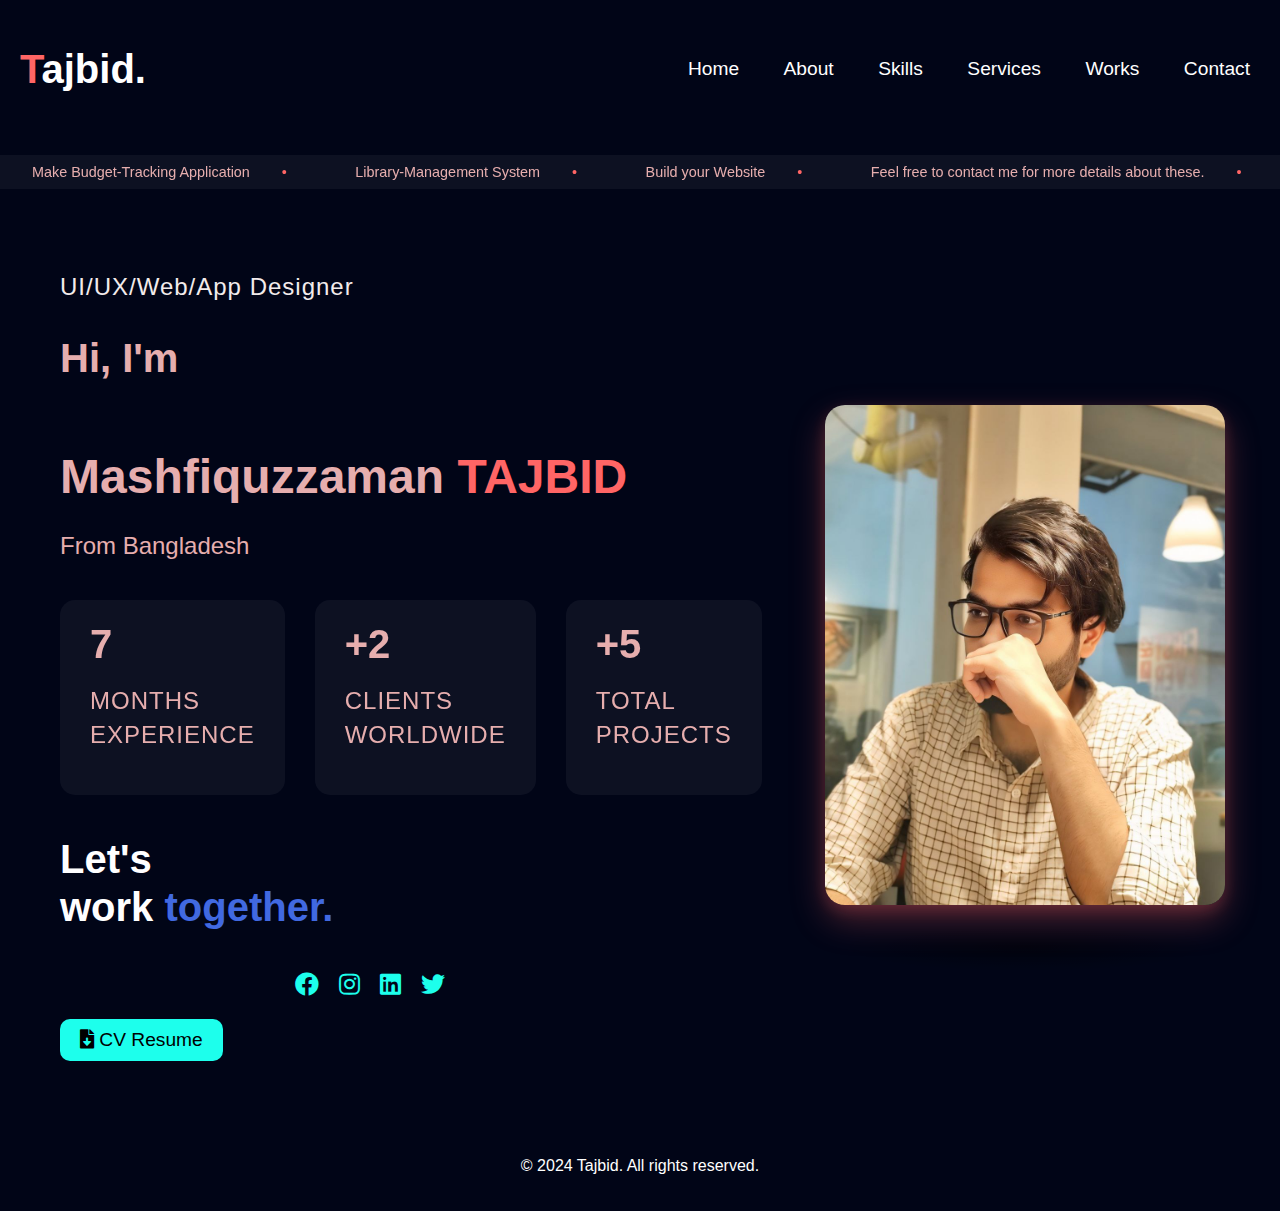
<file: index.html>
<!DOCTYPE html>
<html lang="en">
<head>
    <meta charset="UTF-8">
    <meta name="viewport" content="width=device-width, initial-scale=1.0">
    <title>Portfolio</title>
    <link rel="stylesheet" href="styles.css">
    <link href="https://fonts.googleapis.com/css2?family=Itim&display=swap" rel="stylesheet">
    <link rel="stylesheet" href="https://cdnjs.cloudflare.com/ajax/libs/font-awesome/5.15.4/css/all.min.css">
</head>
<body>
    <div class="transition-overlay"></div>
    
    <header>
        <h1><span class="red">T</span><span class="white">ajbid.</span></h1>
        <nav>
            <a href="index.html" data-transition>Home</a>
            <a href="about.html" data-transition>About</a>
            <a href="skills.html" data-transition>Skills</a>
            <a href="services.html" data-transition>Services</a>
            <a href="works.html" data-transition>Works</a>
            <a href="contact.html" data-transition>Contact</a>
        </nav>
    </header>

    <div class="page-content">
        <div class="ticker-container">
            <div class="ticker">
                <span class="ticker-item">Make Budget-Tracking Application</span>
                <span class="ticker-item">Library-Management System</span>
                <span class="ticker-item">Build your Website</span>
                <span class="ticker-item">Feel free to contact me for more details about these.</span>
            </div>
        </div>


    <section id="home" class="section active">
        <div class="intro-text">
            <h3>UI/UX/Web/App Designer</h3>
            <h2>Hi, I'm</h2>
            <h4>Mashfiquzzaman <span class="red">TAJBID</span></h4>
            <p>From Bangladesh</p>
            
            <div class="stats-container">
                <div class="stat-box">
                    <h2 class="stat-number">7</h2>
                    <p class="stat-label">Months<br/>EXPERIENCE</p>
                </div>
                <div class="stat-box">
                    <h2 class="stat-number">+2</h2>
                    <p class="stat-label">CLIENTS<br/>WORLDWIDE</p>
                </div>
                <div class="stat-box">
                    <h2 class="stat-number">+5</h2>
                    <p class="stat-label">TOTAL<br/>PROJECTS</p>
                </div>
            </div>
            
            <div class="work-together">
                <a href="contact.html">
                    <span>Let's</span>
                    <span>work <span class="highlight">together.</span></span>
                </a>
            </div>
            
            <div class="social-icons">
                <a href="https://www.facebook.com/tajbid.mashfiquzzaman" target="_blank"><i class="fab fa-facebook"></i></a>
                <a href="https://www.instagram.com/t_a_j_b_i_d/" target="_blank"><i class="fab fa-instagram"></i></a>
                <a href="https://www.linkedin.com/in/mashfiquzzaman-tajbid" target="_blank"><i class="fab fa-linkedin"></i></a>
                <a href="https://x.com/Tajbid14?t=gk5K0JkfuiUyhakXy2xzIQ&s=09" target="_blank"><i class="fab fa-twitter"></i></a>
            </div>
            <div class="cv-Resume">
                <a href="Tajbid.pdf" Resume>
                    <i class="fas fa-file-download"></i> CV Resume
                </a>
            </div>
        </div>
        <div class="profile-img-container">
            <div class="profile-img-border"></div>
            <img src="photo.jpg" alt="Profile Picture" class="profile-img">
        </div>
    </section>
    
    <footer>
        <p>&copy; 2024 Tajbid. All rights reserved.</p>
    </footer>
    <script>
        document.addEventListener('DOMContentLoaded', () => {
            const content = document.querySelector('.page-content');
            content.classList.add('visible');

            document.querySelectorAll('a[data-transition]').forEach(link => {
                link.addEventListener('click', e => {
                    e.preventDefault();
                    const target = e.target.href;
                    
                    const overlay = document.querySelector('.transition-overlay');
                    overlay.classList.add('active');

                    setTimeout(() => {
                        window.location.href = target;
                    }, 600);
                });
            });
        });
    </script>
</body>
</html>
</file>
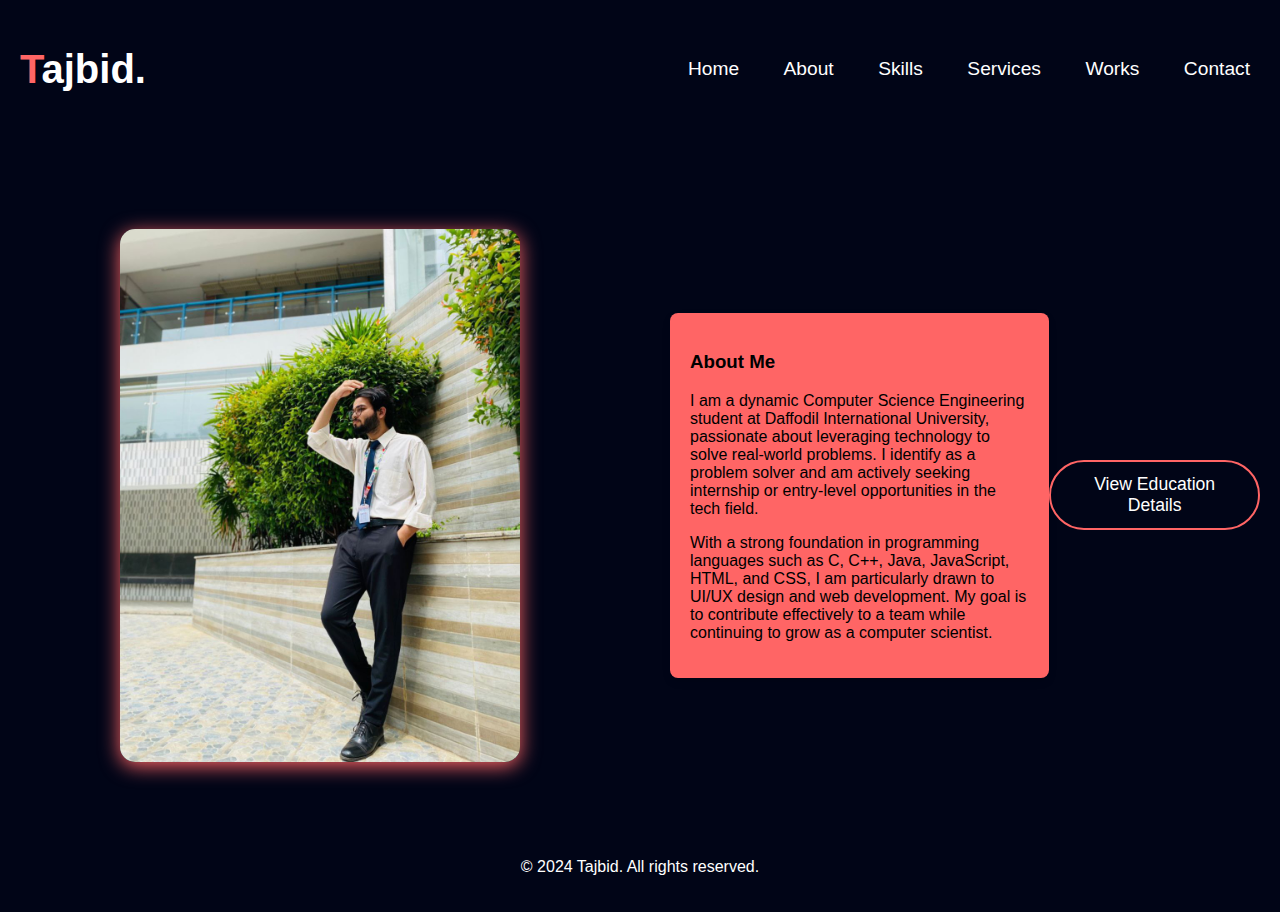
<file: about.html>
<!DOCTYPE html>
<html lang="en">
<head>
    <meta charset="UTF-8">
    <meta name="viewport" content="width=device-width, initial-scale=1.0">
    <title>About Me</title>
    <link rel="stylesheet" href="styles.css">
    <link href="https://fonts.googleapis.com/css2?family=Itim&display=swap" rel="stylesheet">
</head>
<body>
    <div class="transition-overlay"></div>
    
    <header>
        <h1><span class="red">T</span><span class="white">ajbid.</span></h1>
        <nav>
            <a href="index.html">Home</a>
            <a href="about.html">About</a>
            <a href="skills.html">Skills</a>
            <a href="services.html">Services</a>
            <a href="works.html">Works</a>
            <a href="contact.html">Contact</a>
        </nav>
    </header>
    <div class="page-content"></div>
    <section id="about" class="section active">
        <div class="about-content">
            <img src="tajbidt.jpg" alt="Profile Image" class="about-img">
            <div class="about-text">
                <h3>About Me</h3>
                <p>
                    I am a dynamic Computer Science Engineering student at Daffodil International University,
                    passionate about leveraging technology to solve real-world problems. I identify as a problem solver
                    and am actively seeking internship or entry-level opportunities in the tech field.
                </p>
                <p>
                    With a strong foundation in programming languages such as C, C++, Java, JavaScript, HTML, and CSS,
                    I am particularly drawn to UI/UX design and web development. My goal is to contribute effectively
                    to a team while continuing to grow as a computer scientist.
                </p>
            </div>
        </div>
        
        <div class="education-toggle">
            <button onclick="toggleEducation()" class="education-btn">View Education Details</button>
        </div>
        
        <div id="educationDetails" class="education-details">
            <div class="education-item">
                <h4>Secondary School Certificate</h4>
                <p>Bhairab Govt KB High School</p>
                <p>GPA: 5.00/5.00 | Graduated: 2019</p>
            </div>
            <div class="education-item">
                <h4>Higher Secondary School Certificate</h4>
                <p>Hamdard Public College</p>
                <p>GPA: 5.00/5.00 | Graduated: 2021</p>
            </div>
            <div class="education-item">
                <h4>Bachelor of Science in Computer Science & Engineering</h4>
                <p>Daffodil International University</p>
                <p>Currently Studying | Enrolled: 2022</p>
            </div>
        </div>
    </section>

    <script>
        function toggleEducation() {
            const educationDetails = document.getElementById('educationDetails');
            const button = event.target;
            
            if (educationDetails.classList.contains('show')) {
                educationDetails.classList.remove('show');
                button.textContent = 'View Education Details';
            } else {
                educationDetails.classList.add('show');
                button.textContent = 'Hide Education Details';
            }
        }
    </script>
    <footer>
        <p>&copy; 2024 Tajbid. All rights reserved.</p>
    </footer>
    <script>
        document.addEventListener('DOMContentLoaded', () => {
            const content = document.querySelector('.page-content');
            content.classList.add('visible');

            document.querySelectorAll('a[data-transition]').forEach(link => {
                link.addEventListener('click', e => {
                    e.preventDefault();
                    const target = e.target.href;
                    
                    const overlay = document.querySelector('.transition-overlay');
                    overlay.classList.add('active');

                    setTimeout(() => {
                        window.location.href = target;
                    }, 600);
                });
            });
        });
    </script>
    
</body>
</html>
</file>
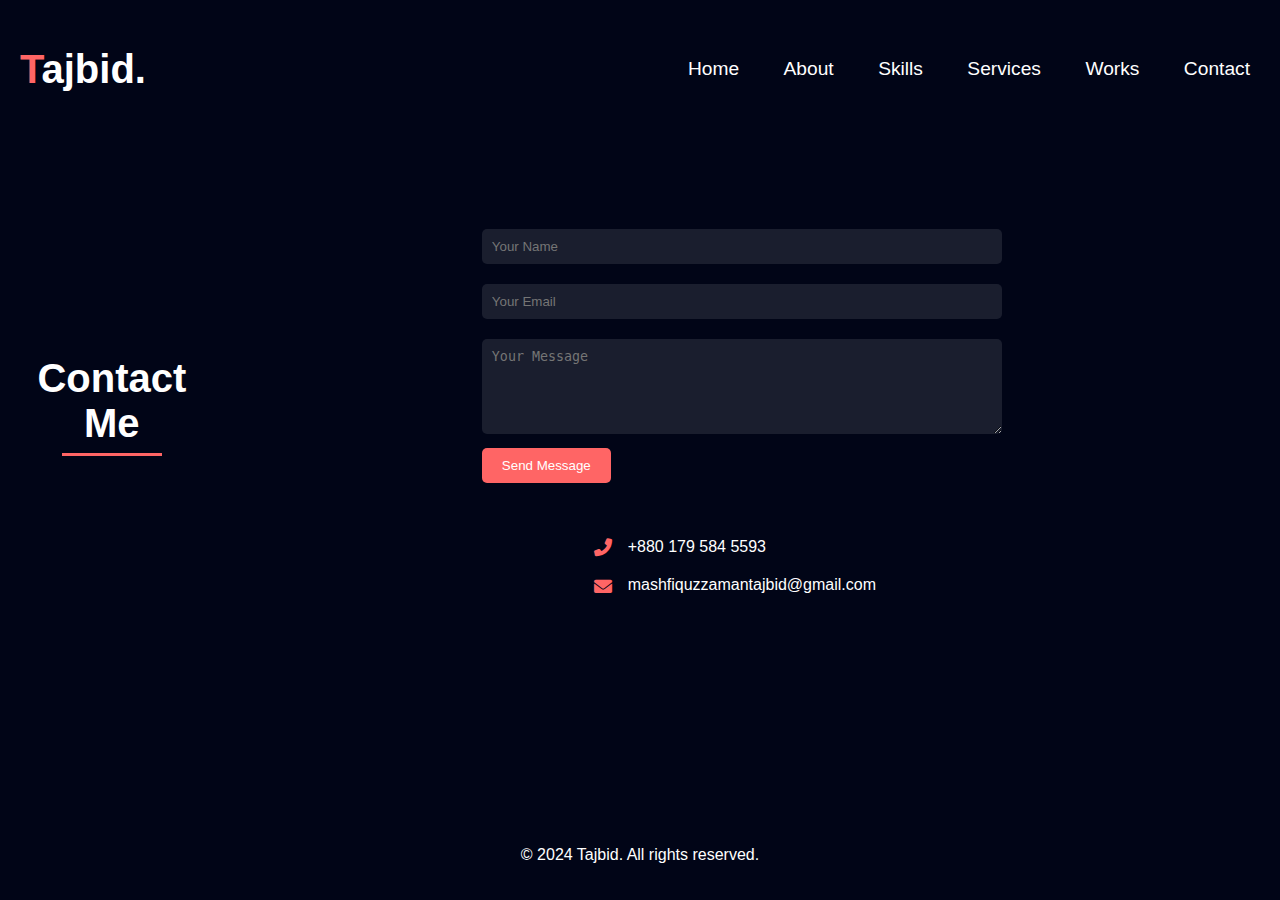
<file: contact.html>
<!DOCTYPE html>
<html lang="en">
<head>
    <meta charset="UTF-8">
    <meta name="viewport" content="width=device-width, initial-scale=1.0">
    <title>Contact</title>
    <link rel="stylesheet" href="styles.css">
    <link href="https://fonts.googleapis.com/css2?family=Itim&display=swap" rel="stylesheet">
    <link rel="stylesheet" href="https://cdnjs.cloudflare.com/ajax/libs/font-awesome/6.0.0/css/all.min.css">
</head>
<body>
    <div class="transition-overlay"></div>
    <header>
        <h1><span class="red">T</span><span class="white">ajbid.</span></h1>
        <nav>
            <a href="index.html">Home</a>
            <a href="about.html">About</a>
            <a href="skills.html">Skills</a>
            <a href="services.html">Services</a>
            <a href="works.html">Works</a>
            <a href="contact.html">Contact</a>
        </nav>
    </header>
    <div class="page-content"></div>
    <section id="contact" class="section active">
        <h2 class="white-heading">Contact Me</h2>
        <div class="contact-container">
            <form class="contact-form" id="contact-form">
                <input type="text" name="name" placeholder="Your Name" required>
                <input type="email" name="email" placeholder="Your Email" required>
                <textarea name="message" placeholder="Your Message" rows="5" required></textarea>
                <button type="submit">Send Message</button>
            </form>
            <div class="contact-info">
                <p>
                    <i class="fas fa-phone-alt"></i>
                    <a href="tel:+8801795845593">+880 179 584 5593</a>
                </p>
                <p>
                    <i class="fas fa-envelope"></i>
                    <a href="mailto:mashfiquzzamantajbid@gmail.com">mashfiquzzamantajbid@gmail.com</a>
                </p>
            </div>
        </div>
    </section>
    
    <footer>
        <p>&copy; 2024 Tajbid. All rights reserved.</p>
    </footer>

    <script>
        document.addEventListener('DOMContentLoaded', () => {
            const content = document.querySelector('.page-content');
            content.classList.add('visible');

            // Form submission handler
            const form = document.getElementById('contact-form');
            form.addEventListener('submit', async (e) => {
                e.preventDefault();
                
                // Replace this URL with your Google Apps Script URL
                const scriptURL = 'https://script.google.com/macros/s/AKfycbzHdfAV8-MnklRha3_brjbk992zA7_aX2urT2OLTcjw5F5Yi2jAHNGC370n8ZWFiT6H/exec';
                
                try {
                    const formData = new FormData(form);
                    const response = await fetch(scriptURL, {
                        method: 'POST',
                        body: formData
                    });
                    
                    if (response.ok) {
                        alert('Message sent successfully!');
                        form.reset();
                    } else {
                        throw new Error('Failed to send message');
                    }
                } catch (error) {
                    alert('Error sending message. Please try again.');
                    console.error('Error:', error);
                }
            });

            // Page transition
            document.querySelectorAll('a[data-transition]').forEach(link => {
                link.addEventListener('click', e => {
                    e.preventDefault();
                    const target = e.target.href;
                    
                    const overlay = document.querySelector('.transition-overlay');
                    overlay.classList.add('active');

                    setTimeout(() => {
                        window.location.href = target;
                    }, 600);
                });
            });
        });
    </script>
</body>
</html>
</file>
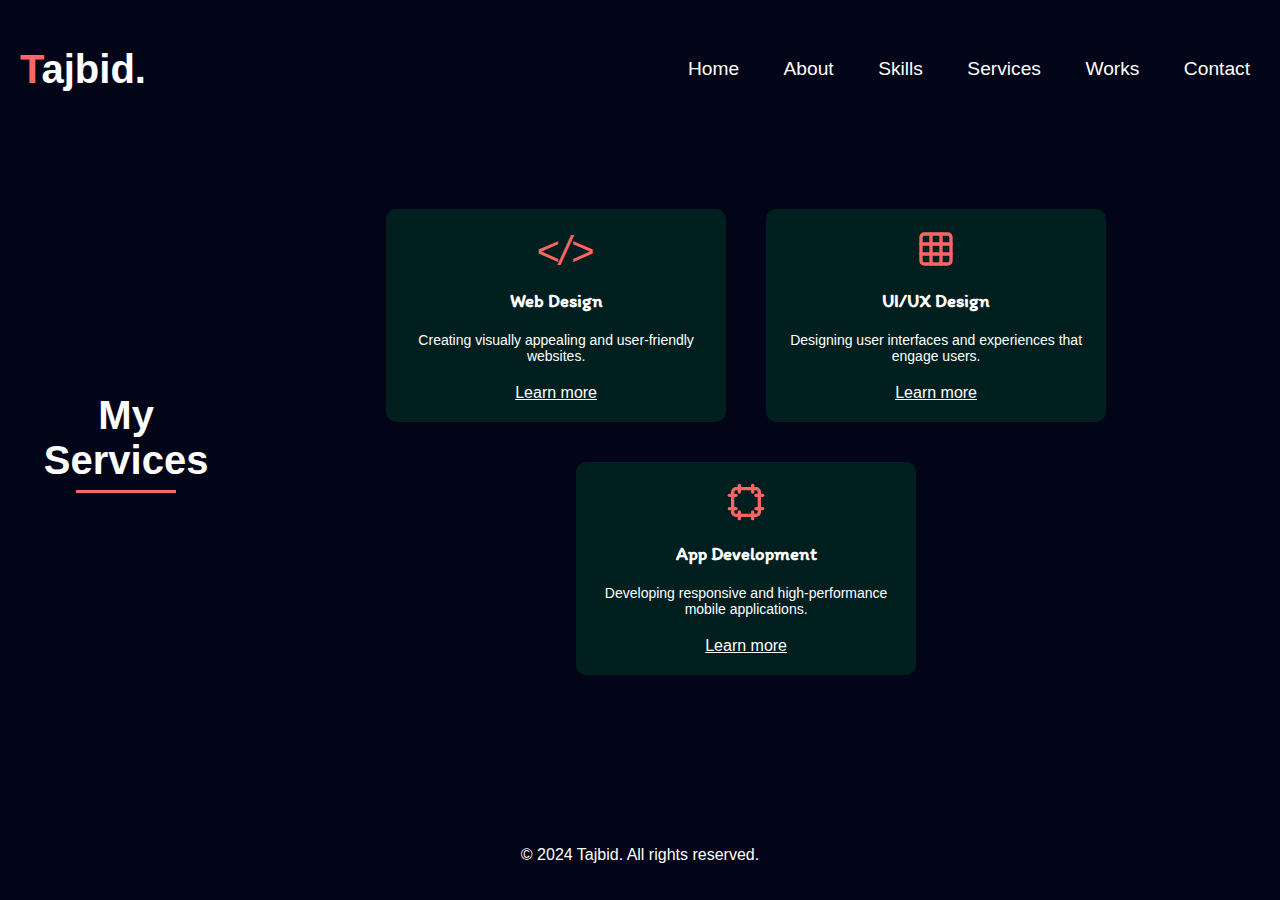
<file: services.html>
<!DOCTYPE html>
<html lang="en">
<head>
    <meta charset="UTF-8">
    <meta name="viewport" content="width=device-width, initial-scale=1.0">
    <title>Services</title>
    <link rel="stylesheet" href="styles.css">
    <link href="https://fonts.googleapis.com/css2?family=Itim&display=swap" rel="stylesheet">
</head>
<body>
    <div class="transition-overlay"></div>
    <header>
        <h1><span class="red">T</span><span class="white">ajbid.</span></h1>
        <nav>
            <a href="index.html">Home</a>
            <a href="about.html">About</a>
            <a href="skills.html">Skills</a>
            <a href="services.html">Services</a>
            <a href="works.html">Works</a>
            <a href="contact.html">Contact</a>
        </nav>
    </header>
    <div class="page-content"></div>
    <section id="services" class="section active">
        <h2 class="white-heading">My Services</h2>
        <div class="service-container">
            <div class="service-card">
                <i class="icon">&#60;/&#62;</i>
                <h3>Web Design</h3>
                <p>Creating visually appealing and user-friendly websites.</p>
                <a href="#" class="learn-more">Learn more</a>
            </div>
            <div class="service-card">
                <i class="icon">
                    <svg xmlns="http://www.w3.org/2000/svg" width="40" height="40" viewBox="0 0 24 24" fill="none" stroke="currentColor" stroke-width="2" stroke-linecap="round" stroke-linejoin="round">
                        <rect x="3" y="3" width="18" height="18" rx="2" ry="2"></rect>
                        <line x1="9" y1="3" x2="9" y2="21"></line>
                        <line x1="15" y1="3" x2="15" y2="21"></line>
                        <line x1="3" y1="9" x2="21" y2="9"></line>
                        <line x1="3" y1="15" x2="21" y2="15"></line>
                    </svg>
                </i>
                <h3>UI/UX Design</h3>
                <p>Designing user interfaces and experiences that engage users.</p>
                <a href="#" class="learn-more">Learn more</a>
            </div>
            <div class="service-card">
                <i class="icon">
                    <svg xmlns="http://www.w3.org/2000/svg" width="40" height="40" viewBox="0 0 24 24" fill="none" stroke="currentColor" stroke-width="2" stroke-linecap="round" stroke-linejoin="round">
                        <rect x="4" y="4" width="16" height="16" rx="2"></rect>
                        <path d="M8 2v4"></path>
                        <path d="M16 2v4"></path>
                        <path d="M8 18v4"></path>
                        <path d="M16 18v4"></path>
                        <path d="M2 8h4"></path>
                        <path d="M18 8h4"></path>
                        <path d="M2 16h4"></path>
                        <path d="M18 16h4"></path>
                    </svg>
                </i>
                <h3>App Development</h3>
                <p>Developing responsive and high-performance mobile applications.</p>
                <a href="#" class="learn-more">Learn more</a>
            </div>
        </div>
    </section>
    <footer>
        <p>&copy; 2024 Tajbid. All rights reserved.</p>
    </footer>
    <script>
        document.addEventListener('DOMContentLoaded', () => {
            const content = document.querySelector('.page-content');
            content.classList.add('visible');

            document.querySelectorAll('a[data-transition]').forEach(link => {
                link.addEventListener('click', e => {
                    e.preventDefault();
                    const target = e.target.href;
                    
                    const overlay = document.querySelector('.transition-overlay');
                    overlay.classList.add('active');

                    setTimeout(() => {
                        window.location.href = target;
                    }, 600);
                });
            });
        });
    </script>
</body>
</html>
</file>
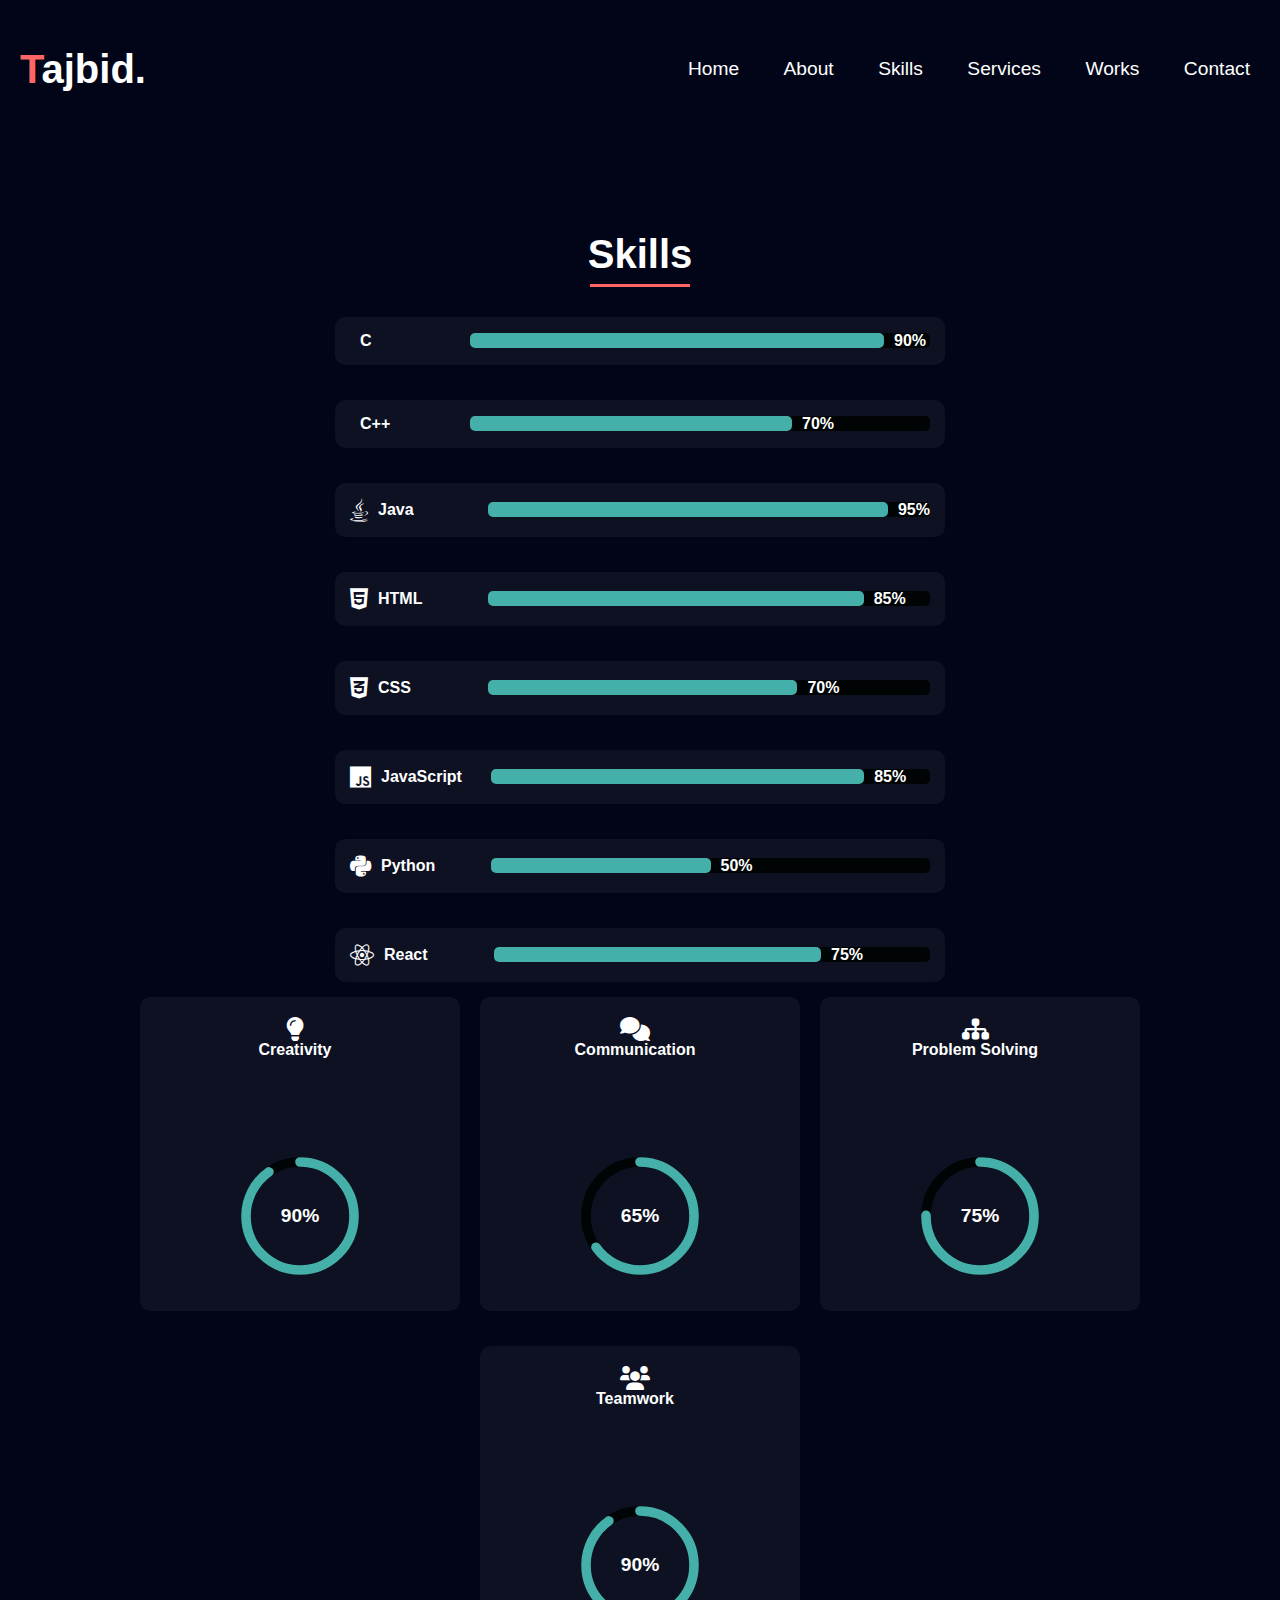
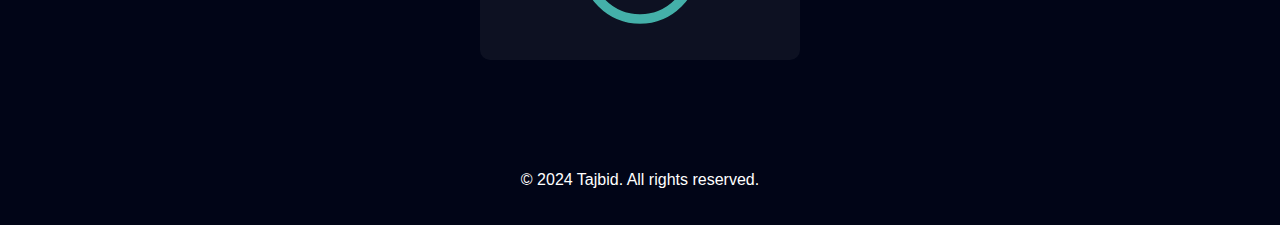
<file: skills.html>
<!DOCTYPE html>
<html lang="en">
<head>
    <meta charset="UTF-8">
    <meta name="viewport" content="width=device-width, initial-scale=1.0">
    <title>Skills</title>
    <link rel="stylesheet" href="styles.css">
    <link href="https://fonts.googleapis.com/css2?family=Itim&display=swap" rel="stylesheet">
    <link rel="stylesheet" href="https://cdnjs.cloudflare.com/ajax/libs/font-awesome/6.0.0/css/all.min.css">
</head>
<body>
    <div class="transition-overlay"></div>
    
    <header>
        <h1><span class="red">T</span><span class="white">ajbid.</span></h1>
        <nav>
            <a href="index.html">Home</a>
            <a href="about.html">About</a>
            <a href="skills.html">Skills</a>
            <a href="services.html">Services</a>
            <a href="works.html">Works</a>
            <a href="contact.html">Contact</a>
        </nav>
    </header>
    <div class="page-content"></div>
    <section id="skills" class="section active">
        <h2 class="white-heading">Skills</h2>
        
        <!-- Technical Skills Container -->
        <div class="skills-container">
            <div class="skill">
                <i class="fab fa-languages skill-icon"></i>
                <div class="skill-name">C</div>
                <div class="progress-bar" data-percent="90%">
                    <div class="progress" style="width: 90%;"></div>
                    <span class="percent">90%</span>
                </div>
            </div>
            
            <div class="skill">
                <i class="fab fa-languages skill-icon"></i>
                <div class="skill-name">C++</div>
                <div class="progress-bar" data-percent="70%">
                    <div class="progress" style="width: 70%;"></div>
                    <span class="percent">70%</span>
                </div>
            </div>

            <div class="skill">
                <i class="fab fa-java skill-icon"></i>
                <div class="skill-name">Java</div>
                <div class="progress-bar" data-percent="95%">
                    <div class="progress" style="width: 95%;"></div>
                    <span class="percent">95%</span>
                </div>
            </div>

            <div class="skill">
                <i class="fab fa-html5 skill-icon"></i>
                <div class="skill-name">HTML</div>
                <div class="progress-bar" data-percent="85%">
                    <div class="progress" style="width: 85%;"></div>
                    <span class="percent">85%</span>
                </div>
            </div>

            <div class="skill">
                <i class="fab fa-css3-alt skill-icon"></i>
                <div class="skill-name">CSS</div>
                <div class="progress-bar" data-percent="70%">
                    <div class="progress" style="width: 70%;"></div>
                    <span class="percent">70%</span>
                </div>
            </div>

            <div class="skill">
                <i class="fab fa-js skill-icon"></i>
                <div class="skill-name">JavaScript</div>
                <div class="progress-bar" data-percent="85%">
                    <div class="progress" style="width: 85%;"></div>
                    <span class="percent">85%</span>
                </div>
            </div>

            <div class="skill">
                <i class="fab fa-python skill-icon"></i>
                <div class="skill-name">Python</div>
                <div class="progress-bar" data-percent="50%">
                    <div class="progress" style="width: 50%;"></div>
                    <span class="percent">50%</span>
                </div>
            </div>

            <div class="skill">
                <i class="fab fa-react skill-icon"></i>
                <div class="skill-name">React</div>
                <div class="progress-bar" data-percent="75%">
                    <div class="progress" style="width: 75%;"></div>
                    <span class="percent">75%</span>
                </div>
            </div>
        </div>
        
        <!-- Soft Skills Container -->
        <div class="skills-container">
            <div class="soft-skill">
                <i class="fas fa-lightbulb skill-icon"></i>
                <div class="skill-name">Creativity</div>
                <div class="circular-progress">
                    <svg viewBox="0 0 100 100">
                        <circle class="circle-bg" cx="50" cy="50" r="45"/>
                        <circle class="circle" cx="50" cy="50" r="45" stroke-dasharray="283" stroke-dashoffset="28.3"/>
                    </svg>
                    <div class="circular-percent">90%</div>
                </div>
            </div>
            
            <div class="soft-skill">
                <i class="fas fa-comments skill-icon"></i>
                <div class="skill-name">Communication</div>
                <div class="circular-progress">
                    <svg viewBox="0 0 100 100">
                        <circle class="circle-bg" cx="50" cy="50" r="45"/>
                        <circle class="circle" cx="50" cy="50" r="45" stroke-dasharray="283" stroke-dashoffset="99.05"/>
                    </svg>
                    <div class="circular-percent">65%</div>
                </div>
            </div>
            
            <div class="soft-skill">
                <i class="fas fa-sitemap skill-icon"></i>
                <div class="skill-name">Problem Solving</div>
                <div class="circular-progress">
                    <svg viewBox="0 0 100 100">
                        <circle class="circle-bg" cx="50" cy="50" r="45"/>
                        <circle class="circle" cx="50" cy="50" r="45" stroke-dasharray="283" stroke-dashoffset="70.75"/>
                    </svg>
                    <div class="circular-percent">75%</div>
                </div>
            </div>
            
            <div class="soft-skill">
                <i class="fas fa-users skill-icon"></i>
                <div class="skill-name">Teamwork</div>
                <div class="circular-progress">
                    <svg viewBox="0 0 100 100">
                        <circle class="circle-bg" cx="50" cy="50" r="45"/>
                        <circle class="circle" cx="50" cy="50" r="45" stroke-dasharray="283" stroke-dashoffset="28.3"/>
                    </svg>
                    <div class="circular-percent">90%</div>
                </div>
            </div>
        </div>
    </section>
    <footer>
        <p>&copy; 2024 Tajbid. All rights reserved.</p>
    </footer>
    <script>
        document.addEventListener('DOMContentLoaded', () => {
            const content = document.querySelector('.page-content');
            content.classList.add('visible');

            document.querySelectorAll('a[data-transition]').forEach(link => {
                link.addEventListener('click', e => {
                    e.preventDefault();
                    const target = e.target.href;
                    
                    const overlay = document.querySelector('.transition-overlay');
                    overlay.classList.add('active');

                    setTimeout(() => {
                        window.location.href = target;
                    }, 600);
                });
            });
        });
    </script>
</body>
</html>
</file>
<file: styles.css>
.about-content {
    animation: slideIn 0.8s ease-out;
}

.about-img {
    animation: fadeIn 1s ease-out;
}

.about-text {
    animation: slideIn 0.8s ease-out;
}

.education-toggle {
    animation: fadeIn 1s ease-out 0.3s;
    animation-fill-mode: backwards;
}

.education-details.show {
    animation: expandDown 0.5s ease-out;
}

@keyframes slideUp {
    from {
        transform: translateY(50px);
        opacity: 0;
    }
    to {
        transform: translateY(0);
        opacity: 1;
    }
}

@keyframes expandDown {
    from {
        max-height: 0;
        opacity: 0;
    }
    to {
        max-height: 1000px;
        opacity: 1;
    }
}

/* Skills page animations */
.skills-container {
    animation: slideIn 0.6s ease-out;
}

.skill, .soft-skill {
    animation: fadeIn 0.8s ease-out;
}

/* Works page animations */
.work-container {
    animation: slideIn 0.6s ease-out;
}

.work-card {
    animation: fadeIn 0.8s ease-out;
}

/* Services page animations */
.service-container {
    animation: slideIn 0.6s ease-out;
}

.service-card {
    animation: fadeIn 0.8s ease-out;
}

/* Contact page animations */
.contact-container {
    animation: slideIn 0.6s ease-out;
}

@keyframes slideIn {
    from {
        transform: translateX(-100px);
        opacity: 0;
    }
    to {
        transform: translateX(0);
        opacity: 1;
    }
}

@keyframes fadeIn {
    from { opacity: 0; }
    to { opacity: 1; }
}

/* Page Transitions */
.transition-overlay {
    position: fixed;
    top: 0;
    left: 0;
    right: 0;
    bottom: 0;
    background: #222;
    z-index: 9999;
    transform: scaleX(0);
    transform-origin: left;
    transition: transform 0.6s ease-in-out;
}

.transition-overlay.active {
    transform: scaleX(1);
}

.page-content {
    opacity: 0;
    transform: translateY(20px);
    transition: opacity 0.6s ease-out, transform 0.6s ease-out;
}

.page-content.visible {
    opacity: 1;
    transform: translateY(0);
}

/* Navigation Hover Effects */
nav a {
    position: relative;
    text-decoration: none;
    color: white;
    padding: 5px 10px;
    transition: color 0.3s ease;
}

nav a::after {
    content: '';
    position: absolute;
    bottom: -2px;
    left: 0;
    width: 0;
    height: 2px;
    background-color: #ff0000;
    transition: width 0.3s ease;
}

nav a:hover::after {
    width: 100%;
}

/* Add your existing styles below */
body {
    margin: 0;
    padding: 0;
    font-family: 'Itim', cursive;
    background-color: #1a1a1a;
    color: white;
}

header {
    padding: 20px;
    display: flex;
    justify-content: space-between;
    align-items: center;
}

.red {
    color: rgb(29, 255, 236);
}

.white {
    color: white;
}

/* Add your remaining existing styles here */

/* Responsive Design */
@media (max-width: 768px) {
    header {
        flex-direction: column;
        text-align: center;
    }

    nav {
        margin-top: 20px;
    }

    nav a {
        display: block;
        margin: 10px 0;
    }
}



/* Global Styles */
body {
    font-family: 'Roboto', sans-serif;
    margin: 0;
    padding: 0;
    background-color: #010517;
    color: white;
    overflow-x: hidden;
    min-height: 100vh;
    display: flex;
    flex-direction: column;
}

/* Ticker styles */
.ticker-container {
    background: rgba(255, 255, 255, 0.05);
    padding: 0.5rem 0;
    margin-top: 1rem;
    overflow: hidden;
    position: relative;
    backdrop-filter: blur(10px);
}

.ticker {
    white-space: nowrap;
    animation: ticker 20s linear infinite;
    display: inline-block;
}

.ticker-item {
    display: inline-block;
    padding: 0 2rem;
    color: #e6aeae;
    font-size: 0.9rem;
}

.ticker-item::after {
    content: "•";
    margin-left: 2rem;
    color: rgb(255, 101, 101);
}

@keyframes ticker {
    0% { transform: translateX(100%); }
    100% { transform: translateX(-100%); }
}

/* Your existing animations */
@keyframes fadeInUp {
    from {
        opacity: 0;
        transform: translateY(20px);
    }
    to {
        opacity: 1;
        transform: translateY(0);
    }
}

@keyframes slideInFromLeft {
    from {
        opacity: 0;
        transform: translateX(-50px);
    }
    to {
        opacity: 1;
        transform: translateX(0);
    }
}

@keyframes slideInFromRight {
    from {
        opacity: 0;
        transform: translateX(50px);
    }
    to {
        opacity: 1;
        transform: translateX(0);
    }
}

@keyframes colorPulse {
    0%, 100% {
        color: #e6aeae;
    }
    50% {
        color: rgb(255, 101, 101);
    }
}

@keyframes textShadowPulse {
    0%, 100% {
        text-shadow: none;
    }
    50% {
        text-shadow: 0 0 10px rgba(255, 101, 101, 0.7);
    }
}

/* Content wrapper */
main {
    flex: 1 0 auto;
}
/* Footer styles */
footer {
    margin-top: auto;
    padding: 20px;
    text-align: center;
    background-color: #010517;
}

header {
    display: flex;
    justify-content: space-between;
    align-items: center;
    padding: 20px;
}

header h1 {
    font-size: 2.5em;
}

.red {
    color: rgb(255, 101, 101);
}

.white {
    color: white;
}

header nav a {
    font-family: 'Roboto', sans-serif;
    color: white;
    text-decoration: none;
    margin-left: 20px;
    font-size: 1.2em;
}

header nav a:hover {
    color: red;
    text-decoration: underline;
}

.section {
    display: none;
    opacity: 0;
    transition: opacity 0.5s ease;
}

.section.active {
    display: flex;
    align-items: center;
    justify-content: space-between;
    opacity: 1;
    padding: 60px 20px;
}

/* Home Section Specific Styling */
.intro-text {
    max-width: 50%; 
    margin-left: 40px;
}

.intro-text h3 {
    font-size: 1.5rem;
    font-weight: 400;
    color: #f2ebeb;
    margin-bottom: 1.5rem;
    letter-spacing: 1px;
    animation: fadeInUp 0.7s ease-out, colorPulse 3s infinite alternate;
    animation-fill-mode: backwards;
}

.intro-text h2 {
    font-size: 2.5rem;
    font-weight: 600;
    color: #e6aeae;
    line-height: 1.2;
    margin-bottom: 1rem;
    animation: slideInFromLeft 0.7s ease-out 0.2s, textShadowPulse 3s infinite alternate;
    animation-fill-mode: backwards;
}

.intro-text h4 {
    font-size: 3rem;
    font-weight: 700;
    color: #e6aeae;
    line-height: 1.3;
    margin-bottom: 1.5rem;
    animation: slideInFromRight 0.7s ease-out 0.4s, colorPulse 3s infinite alternate;
    animation-fill-mode: backwards;
}

.intro-text p {
    font-size: 1.5rem;
    font-weight: 300;
    color: #e6aeae;
    margin-bottom: 1.5rem;
    animation: fadeInUp 0.7s ease-out 0.6s;
    animation-fill-mode: backwards;
}

.profile-img-container {
    position: relative;
    width: 470px;
    height: 575px;
    display: flex;
    justify-content: center;
    align-items: center;
    perspective: 1000px;
}

.profile-img {
    width: 400px;
    height: 500px;
    border-radius: 20px;
    object-fit: cover;
    transition: all 0.6s ease;
    box-shadow: 
        0 15px 35px rgba(255, 101, 101, 0.3), 
        0 5px 15px rgba(255, 101, 101, 0.2);
    transform-style: preserve-3d;
    will-change: transform;
}

.profile-img-container::before {
    content: '';
    position: absolute;
    bottom: -30px;
    left: 50%;
    transform: translateX(-50%);
    width: 80%;
    height: 50px;
    background: radial-gradient(ellipse at center, 
        rgba(0,0,0,0.4) 0%, 
        rgba(0,0,0,0) 70%);
    border-radius: 50%;
    z-index: -1;
}

.profile-img:hover {
    transform: 
        rotateX(10deg) 
        rotateY(-10deg) 
        scale(1.05);
    box-shadow: 
        0 25px 45px rgba(255, 101, 101, 0.4), 
        0 10px 25px rgba(255, 101, 101, 0.3);
}

/* Gradient Overlay Effect */
.profile-img::after {
    content: '';
    position: absolute;
    top: 0;
    left: 0;
    width: 100%;
    height: 100%;
    background: linear-gradient(
        135deg, 
        rgba(255, 101, 101, 0.3), 
        rgba(29, 255, 236, 0.3)
    );
    mix-blend-mode: overlay;
    border-radius: 20px;
    opacity: 0;
    transition: opacity 0.6s ease;
}

.profile-img:hover::after {
    opacity: 1;
}

/* Professional Border Effect */
.profile-img-border {
    position: absolute;
    top: -10px;
    left: -10px;
    right: -10px;
    bottom: -10px;
    background: linear-gradient(
        45deg, 
        rgb(255, 101, 101), 
        rgb(29, 255, 236)
    );
    border-radius: 25px;
    z-index: -1;
    opacity: 0;
    transition: opacity 0.6s ease;
}

.profile-img-container:hover .profile-img-border {
    opacity: 0.7;
}

.social-icons {
    display: flex;
    justify-content: center;
    margin-top: 40px;
}

.social-icons a {
    color: rgb(29, 255, 236);
    margin: 0 10px;
    font-size: 1.5em;
    transition: transform 0.3s ease;
}

.social-icons a:hover {
    transform: scale(1.2);
    color: red;
}

.cv-Resume {
    margin-top: 20px;
    display: flex;
    justify-content: center;
    align-items: center;
    background-color: rgb(29, 255, 236);
    padding: 10px 20px;
    border-radius: 10px;
    transition: transform 0.3s ease;
    width: fit-content;
    max-width: 80%;
}

.cv-Resume a {
    text-decoration: none;
    color: black;
    font-size: 1.2em;
}

.cv-Resume:hover {
    transform: scale(1.05);
}
.stats-container {
    display: flex;
    gap: 30px;
    margin: 40px 0;
    animation: fadeInUp 0.7s ease-out 0.8s;
    animation-fill-mode: backwards;
}

.stat-box {
    background: rgba(255, 255, 255, 0.05);
    padding: 20px 30px;
    border-radius: 15px;
    backdrop-filter: blur(10px);
    transition: transform 0.3s ease;
}

.stat-box:hover {
    transform: translateY(-5px);
    background: rgba(255, 255, 255, 0.08);
}

.stat-number {
    font-size: 2.5rem;
    font-weight: 700;
    color: white;
    margin: 0;
    margin-bottom: 5px;
}

.stat-label {
    font-size: 0.85rem;
    color: #666;
    margin: 0;
    text-transform: uppercase;
    letter-spacing: 1px;
    line-height: 1.4;
}
.work-together {
    margin: 40px 0;
    font-size: 2.5rem;
    font-weight: 600;
}

.work-together a {
    text-decoration: none;
    color: white;
    display: flex;
    flex-direction: column;
    line-height: 1.2;
}

.work-together .highlight {
    color: #4169E1;
}

.work-together a:hover .highlight {
    color: rgb(29, 255, 236);
}
/* About Section */
.about-content {
    display: flex;
    justify-content: flex-start;
    margin-top: 30px;
    align-items: center;
}

.about-img {
    width: 400px;
    height: auto;
    border-radius: 15px;
    transition: transform 0.3s ease, filter 0.3s ease;
    box-shadow: 0 4px 20px rgb(255, 101, 101);
    order: -1;
    margin-right: 20;
    margin-left: 100px;
}

.about-img:hover {
    transform: scale(1.05);
    filter: brightness(1.1);
}

.about-text {
    max-width: 500px;
    margin-left: 150px;
    box-shadow: 0 4px 8px rgba(0, 0, 0, 0.1);
    padding: 20px;
    background-color: rgb(255, 101, 101);
    border-radius: 8px;
    color: black;
}


.education-toggle {
    display: flex;
    justify-content: center;
    margin-top: 30px;
}

.education-btn {
    position: relative;
    padding: 12px 30px;
    font-size: 1.1em;
    color: white;
    background-color: transparent;
    border: 2px solid rgb(255, 101, 101);
    border-radius: 50px;
    cursor: pointer;
    overflow: hidden;
    transition: all 0.3s ease;
    z-index: 1;
}

.education-btn::before {
    content: '';
    position: absolute;
    top: 0;
    left: -100%;
    width: 100%;
    height: 100%;
    background: linear-gradient(120deg, transparent, rgb(255, 101, 101), transparent);
    transition: all 0.5s ease;
    z-index: -1;
}

.education-btn:hover {
    color: black;
    background-color: rgb(255, 101, 101);
}

.education-btn:hover::before {
    left: 100%;
}

.education-details {
    max-width: 800px;
    margin: 30px auto;
    display: none;
    opacity: 0;
    transition: all 0.5s ease;
    background-color: rgba(255, 101, 101, 0.1);
    border-radius: 15px;
    padding: 30px;
}

.education-details.show {
    display: block;
    opacity: 1;
}

.education-item {
    margin-bottom: 20px;
    padding: 15px;
    border-left: 4px solid rgb(255, 101, 101);
    background-color: rgba(255, 255, 255, 0.05);
    transition: transform 0.3s ease;
}

.education-item:hover {
    transform: translateX(10px);
}

.education-item h4 {
    color: rgb(255, 101, 101);
    margin-bottom: 10px;
}

.education-item p {
    color: #e6aeae;
    margin: 5px 0;
}
/* Skills Section Styling */
#skills {
    display: flex;
    flex-direction: column;
    align-items: center;
    padding: 60px 20px;
}

.white-heading {
    text-align: center;
    margin-bottom: 40px;
    font-size: 2.5em;
    color: white;
    position: relative;
}

.white-heading::after {
    content: '';
    position: absolute;
    bottom: -10px;
    left: 50%;
    transform: translateX(-50%);
    width: 100px;
    height: 3px;
    background-color: rgb(255, 101, 101);
}
.skills-container {
    display: flex;
    flex-wrap: wrap;
    justify-content: center;
    gap: 20px;
    width: 100%;
    max-width: 1200px;
}

/* Technical skills styles remain the same */
.skill {
    display: flex;
    align-items: center;
    width: calc(50% - 20px);
    margin-bottom: 15px;
    background-color: rgba(255, 255, 255, 0.05);
    padding: 15px;
    border-radius: 10px;
    transition: background-color 0.3s ease;
}

.skill:hover {
    background-color: rgba(255, 255, 255, 0.1);
}

.skill-icon {
    font-size: 24px;
    color: white;
    margin-right: 10px;
}

.skill-name {
    flex: 0 0 100px;
    font-weight: bold;
    color: white;
    margin-right: 10px;
}

.progress-bar {
    background-color: #000405;
    border-radius: 5px;
    height: 15px;
    position: relative;
    width: 100%;
    flex-grow: 1;
    display: flex;
    align-items: center;
}

.progress {
    background-color: rgba(71, 184, 177, 0.958);
    height: 100%;
    border-radius: 5px;
    transition: width 0.5s ease;
}

.percent {
    color: white;
    margin-left: 10px;
    font-weight: bold;
}

/* New circular progress styles for soft skills */
.soft-skill {
    display: flex;
    flex-direction: column;
    align-items: center;
    width: calc(25% - 20px);
    margin-bottom: 15px;
    background-color: rgba(255, 255, 255, 0.05);
    padding: 20px;
    border-radius: 10px;
    transition: background-color 0.3s ease;
}

.soft-skill:hover {
    background-color: rgba(255, 255, 255, 0.1);
}

.circular-progress {
    position: relative;
    width: 120px;
    height: 120px;
    margin: 15px 0;
}

.circular-progress svg {
    width: 100%;
    height: 100%;
    transform: rotate(-90deg);
}

.circle-bg {
    fill: none;
    stroke: #000405;
    stroke-width: 8;
}

.circle {
    fill: none;
    stroke: rgba(71, 184, 177, 0.958);
    stroke-width: 8;
    stroke-linecap: round;
    transition: stroke-dashoffset 0.5s ease;
}

.circular-percent {
    position: absolute;
    top: 50%;
    left: 50%;
    transform: translate(-50%, -50%);
    color: white;
    font-weight: bold;
    font-size: 1.2em;
}

@media screen and (max-width: 768px) {
    .skill, .soft-skill {
        width: 100%;
    }
}
/* Services Section */
.service-container {
    display: flex;
    justify-content: center;
    gap: 20px;
    flex-wrap: wrap;
}

.service-card {
    background: #011f1f;
    border-radius: 10px;
    padding: 20px;
    margin: 10px;
    display: flex;
    flex-direction: column;
    align-items: center;
    width: 300px;
    color: white;
    text-align: center;
    transition: transform 0.3s, background-color 0.3s;
}

.service-card:hover {
    transform: scale(1.05);
    background: rgb(255, 101, 101);
}

.service-card i.icon {
    font-size: 40px;
    margin-bottom: 10px;
    color: rgb(255, 101, 101);
    transition: color 0.3s;
    display: inline-block;
    height: 40px;
    width: 40px;
}

.service-card:hover i.icon {
    color: white;
}

.service-card i svg {
    fill: none;
    stroke: rgb(255, 101, 101);
    height: 40px;
    width: 40px;
}

.service-card:hover i svg {
    stroke: white;
}


.service-card h3 {
    font-family: 'Itim', cursive;
    margin: 10px 0;
}

.service-card p {
    font-size: 14px;
    margin: 10px 0;
}

.learn-more {
    margin-top: 10px;
    color: white;
    text-decoration: underline;
    cursor: pointer;
    transition: color 0.3s;
}

.learn-more:hover {
    color: #000;
}

.work-container {
    display: flex;
    flex-wrap: wrap;
    gap: 20px;
    justify-content: center;
}

.work-card {
    background-color: #011f1f;
    border-radius: 10px;
    padding: 30px 25px;
    width: 300px;
    text-align: left;
    transition: transform 0.3s, box-shadow 0.3s;
    box-shadow: 0 4px 6px rgba(0, 0, 0, 0.2);
    position: relative;
    min-height: 350px;
    display: flex;
    flex-direction: column;
}

.work-card:hover {
    transform: scale(1.05);
    background: rgb(2, 96, 82);
}

.work-card i.icon {
    font-size: 40px;
    margin-bottom: 15px;
    color: rgb(101, 198, 255);
    transition: color 0.3s;
    display: block;
    height: 40px;
    width: 40px;
}

.work-card:hover i.icon {
    color: white;
}

.work-card i svg {
    fill: none;
    stroke: rgb(101, 198, 255);
    height: 40px;
    width: 40px;
}

.work-card:hover i svg {
    stroke: white;
}

.work-card h3 {
    color: #fff;
    margin: 0 0 15px 0;
    font-size: 1.4em;
    line-height: 1.3;
}

.work-card p {
    color: #aaa;
    margin: 0 0 25px 0;
    line-height: 1.6;
    font-size: 1em;
    flex-grow: 1;
}

.work-card .learn-more {
    position: relative;
    display: block;
    width: fit-content;
    margin: 0 auto 20px auto;
    padding: 10px 25px;
    font-size: 1.1em;
    color: white;
    background-color: transparent;
    border: 2px solid rgb(255, 101, 101);
    border-radius: 50px;
    cursor: pointer;
    overflow: hidden;
    transition: all 0.3s ease;
    z-index: 1;
    text-decoration: none;
    text-align: center;
}

.work-card .learn-more::before {
    content: '';
    position: absolute;
    top: 0;
    left: -100%;
    width: 100%;
    height: 100%;
    background: linear-gradient(120deg, transparent, rgb(255, 101, 101), transparent);
    transition: all 0.5s ease;
    z-index: -1;
}

.work-card:hover .learn-more {
    color: black;
    background-color: rgb(255, 101, 101);
}

.work-card:hover .learn-more::before {
    left: 100%;
}

.image-container {
    max-height: 0;
    overflow: hidden;
    transition: max-height 0.5s ease-in-out, opacity 0.5s ease-in-out;
    opacity: 0;
    margin-top: 20px;
    width: 100%;
}

.image-container img {
    width: 100%;
    border-radius: 10px;
}

.image-container.active {
    max-height: 400px;
    opacity: 1;
}
/* Contact Section */
.contact-container {
    display: flex;
    flex-direction: column; /* Stack form and contact info vertically */
    align-items: center;
    margin-top: 20px;
    width: 100%;
}

.contact-form {
    max-width: 500px; /* Restrict the form width */
    width: 100%;
    margin-bottom: 20px; /* Add space below the form */
}

.contact-form input,
.contact-form textarea {
    width: 100%;
    padding: 10px;
    margin: 10px 0;
    border: none;
    border-radius: 5px;
    background: rgba(255, 255, 255, 0.1);
    color: white;
}

.contact-form button {
    padding: 10px 20px;
    background: rgb(255, 101, 101);
    border: none;
    border-radius: 5px;
    color: white;
    cursor: pointer;
}

.contact-form button:hover {
    transform: scale(1.05);
    background: rgba(255, 101, 101, 0.9);
    transition: transform 0.3s, background 0.3s;
}

/* Contact Info */
.contact-info {
    margin-top: 20px; /* Add space above the contact info */
    text-align: left; /* Align content to the left */
    color: white;
    font-size: 16px;
    line-height: 1.8; /* Add spacing between lines */
}

.contact-info p {
    display: flex;
    align-items: center; /* Align icon and text vertically */
    margin: 10px 0; /* Add spacing between rows */
}

.contact-info i {
    flex-shrink: 0;
    width: 30px;
    text-align: center;
    margin-right: 10px;
    color: rgb(255, 101, 101); /* Default color */
    font-size: 18px;
    transition: transform 0.3s, color 0.3s; /* Smooth transition for both zoom and color */
}

.contact-info i:hover {
    transform: scale(1.2); /* Zoom effect */
    color: rgb(29, 255, 236); /* Color change on hover */
}

.contact-info a {
    text-decoration: none;
    color: white;
    transition: color 0.3s ease;
}

.contact-info a:hover {
    color: rgb(255, 101, 101);
}

/* Footer */
footer {
    text-align: center;
    padding: 20px;
}

/* Responsive Design */
@media screen and (max-width: 768px) {
    .ticker-container {
        padding: 1rem 0.5rem; /* Adjust padding for smaller screens */
        margin-top: 1rem;
    }

    .ticker {
        white-space: nowrap;
        animation: ticker 15s linear infinite; /* Speed up animation for smaller screens */
        display: block; /* Ensure it remains a block element for better handling */
        text-align: center;
    }

    .ticker-item {
        display: inline-block;
        padding: 0 1rem; /* Reduce padding for smaller screens */
        font-size: 0.8rem; /* Slightly smaller font for better fit */
    }

    .ticker-item::after {
        margin-left: 1rem; /* Reduce spacing between items */
    }
    .stats-container {
        display: flex;
        flex-direction: column; /* Stack the stat boxes vertically */
        align-items: center; /* Center align the stats */
        gap: 20px; /* Add spacing between the stat boxes */
        margin-top: 20px;
    }

    .stat-box {
        width: 80%; /* Make each stat box take up a reasonable width */
        text-align: center; /* Ensure text is centered */
        padding: 15px; /* Add padding for a better appearance */
        background-color: #e08888; /* Optional: Background color for better contrast */
        border-radius: 10px; /* Optional: Rounded corners */
        box-shadow: 0 2px 4px rgba(0, 0, 0, 0.1); /* Optional: Shadow effect */
    }

    .stat-number {
        font-size: 2em; /* Adjust font size for smaller screens */
        color: #e71a08; /* Highlighted color */
    }

    .stat-label {
        font-size: 1em; /* Adjust label font size */
    }
    header {
        flex-direction: column;
    }

    header nav {
        margin-top: 15px;
        display: flex;
        flex-wrap: wrap;
        justify-content: center;
    }

    header nav a {
        margin: 5px 10px;
        font-size: 1em;
    }
    
    .section.active {
        flex-direction: column;
        text-align: center;
        padding: 20px;
    }

    .intro-text {
        max-width: 100%;
        margin-left: 0;
        order: 2;
    }

    .profile-img {
        width: 250px;
        height: 250px;
        margin-bottom: 20px;
        order: 1;
    }

    .about-content {
        flex-direction: column;
        text-align: center;
    }

    .about-img {
        width: 250px;
        margin: 0 auto 20px;
        order: 1;
    }

    .about-text {
        max-width: 100%;
        margin-left: 0;
        order: 2;
    }

    .skills-container {
        width: 100%;
        display: flex;
        flex-direction: column;
    }

    .skill {
        width: 100%;
        margin-bottom: 15px;
    }

    .service-card, .work-card {
        width: 100%;
        margin: 10px 0;
    }

    .contact-form input, 
    .contact-form textarea {
        width: 100%;
    }
}
</file>
